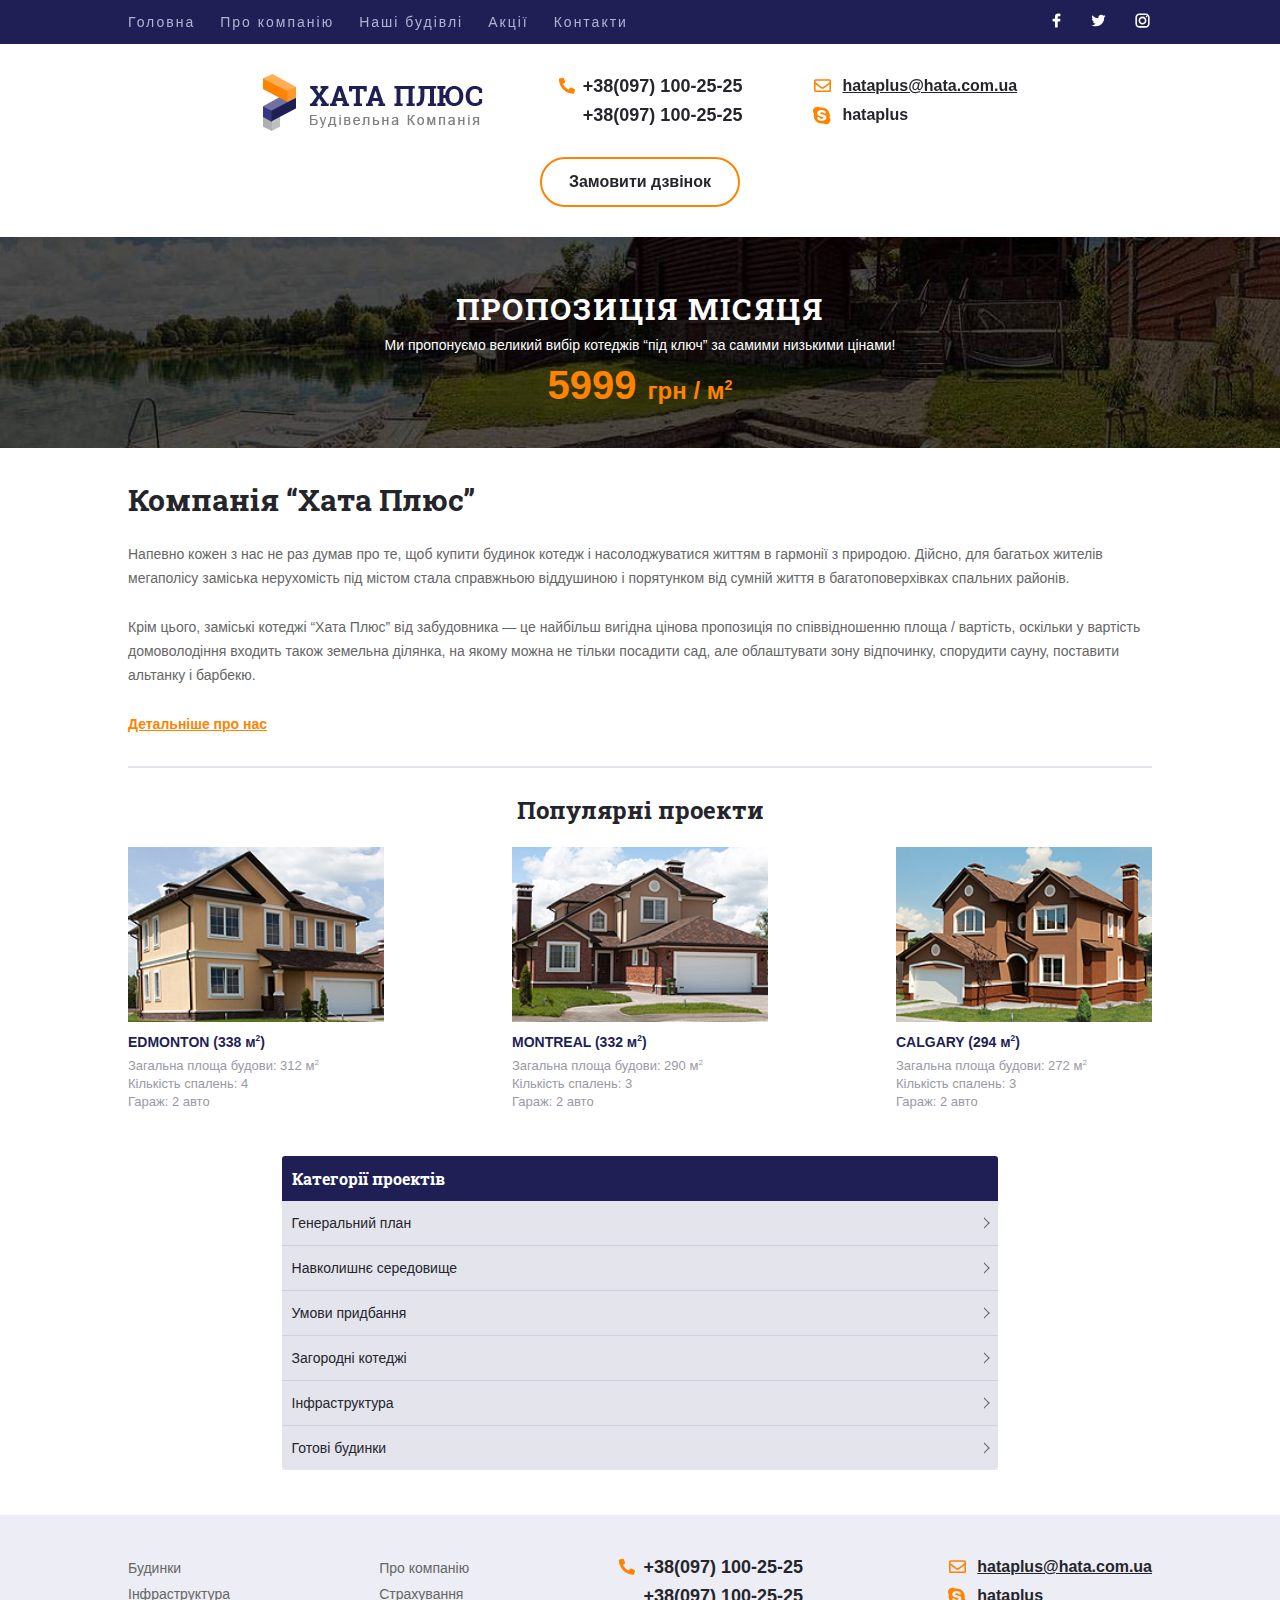
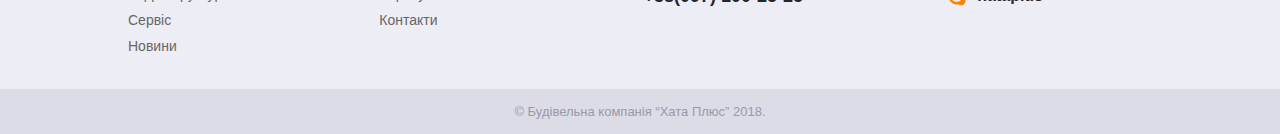
<file: index.html>
<!DOCTYPE html>
<html lang="uk">

<head>
    <meta charset="UTF-8">
    <meta http-equiv="X-UA-Compatible" content="IE=edge">
    <meta name="viewport" content="width=device-width, initial-scale=1.0">
    <title>Хата плюс - Будівельна компанія будинки, котеджі, гаражі</title>
    <link rel="stylesheet" href="css/style.css">
    <link rel="preconnect" href="https://fonts.googleapis.com">
    <link rel="preconnect" href="https://fonts.gstatic.com" crossorigin>
    <link href="https://fonts.googleapis.com/css2?family=Roboto+Slab:wght@100..900&display=swap" rel="stylesheet">
</head>

<body>
    <header>
        <nav class="header-line">
            <div class="wrapper flex">
                <div class="burger">
                    <input type="checkbox" id="burger">
                    <ul class="burger-menu">
                        <li><a href="index.html">Головна</a></li>
                        <li><a href="#">Про компанію</a></li>
                        <li><a href="building.html">Наші будівлі</a></li>
                        <li><a href="#">Акції</a></li>
                        <li><a href="contacts.html">Контакти</a></li>
                    </ul>
                </div>
                <ul class="social">
                    <li>
                        <a class="fb" href="#">
                            <svg xmlns="http://www.w3.org/2000/svg"  viewBox="0 0 50 50" width="15px" height="15px">
                                <path d="M32,11h5c0.552,0,1-0.448,1-1V3.263c0-0.524-0.403-0.96-0.925-0.997C35.484,2.153,32.376,2,30.141,2C24,2,20,5.68,20,12.368 V19h-7c-0.552,0-1,0.448-1,1v7c0,0.552,0.448,1,1,1h7v19c0,0.552,0.448,1,1,1h7c0.552,0,1-0.448,1-1V28h7.222 c0.51,0,0.938-0.383,0.994-0.89l0.778-7C38.06,19.518,37.596,19,37,19h-8v-5C29,12.343,30.343,11,32,11z"/>
                            </svg>
                        </a>
                    </li>
                    <li>
                        <a class="tw" href="#">
                            <svg xmlns="http://www.w3.org/2000/svg"  viewBox="0 0 32 32" width="19px" height="19px">
                                <path d="M 28 8.558594 C 27.117188 8.949219 26.167969 9.214844 25.171875 9.332031 C 26.1875 8.722656 26.96875 7.757813 27.335938 6.609375 C 26.386719 7.171875 25.332031 7.582031 24.210938 7.804688 C 23.3125 6.847656 22.03125 6.246094 20.617188 6.246094 C 17.898438 6.246094 15.691406 8.453125 15.691406 11.171875 C 15.691406 11.558594 15.734375 11.933594 15.820313 12.292969 C 11.726563 12.089844 8.097656 10.128906 5.671875 7.148438 C 5.246094 7.875 5.003906 8.722656 5.003906 9.625 C 5.003906 11.332031 5.871094 12.839844 7.195313 13.722656 C 6.386719 13.695313 5.628906 13.476563 4.964844 13.105469 C 4.964844 13.128906 4.964844 13.148438 4.964844 13.167969 C 4.964844 15.554688 6.660156 17.546875 8.914063 17.996094 C 8.5 18.109375 8.066406 18.171875 7.617188 18.171875 C 7.300781 18.171875 6.988281 18.140625 6.691406 18.082031 C 7.316406 20.039063 9.136719 21.460938 11.289063 21.503906 C 9.605469 22.824219 7.480469 23.609375 5.175781 23.609375 C 4.777344 23.609375 4.386719 23.585938 4 23.539063 C 6.179688 24.9375 8.765625 25.753906 11.546875 25.753906 C 20.605469 25.753906 25.558594 18.25 25.558594 11.742188 C 25.558594 11.53125 25.550781 11.316406 25.542969 11.105469 C 26.503906 10.410156 27.339844 9.542969 28 8.558594 Z"/>
                            </svg>
                        </a>
                    </li>
                    <li>
                        <a class="inst" href="#">
                            <svg xmlns="http://www.w3.org/2000/svg"  viewBox="0 0 24 24" width="19px" height="19px">
                                <path d="M 8 3 C 5.243 3 3 5.243 3 8 L 3 16 C 3 18.757 5.243 21 8 21 L 16 21 C 18.757 21 21 18.757 21 16 L 21 8 C 21 5.243 18.757 3 16 3 L 8 3 z M 8 5 L 16 5 C 17.654 5 19 6.346 19 8 L 19 16 C 19 17.654 17.654 19 16 19 L 8 19 C 6.346 19 5 17.654 5 16 L 5 8 C 5 6.346 6.346 5 8 5 z M 17 6 A 1 1 0 0 0 16 7 A 1 1 0 0 0 17 8 A 1 1 0 0 0 18 7 A 1 1 0 0 0 17 6 z M 12 7 C 9.243 7 7 9.243 7 12 C 7 14.757 9.243 17 12 17 C 14.757 17 17 14.757 17 12 C 17 9.243 14.757 7 12 7 z M 12 9 C 13.654 9 15 10.346 15 12 C 15 13.654 13.654 15 12 15 C 10.346 15 9 13.654 9 12 C 9 10.346 10.346 9 12 9 z"/>
                            </svg>
                        </a>
                    </li>
                </ul>
            </div>
        </nav>
        <div class="header-info flex">
            <div class="wrapper">
                <div class="logo">
                    <a href="index.html"><img src="img/logo.png" alt="логотип компанії hata plus"></a>
                </div>
                <div class="phone">
                    <a class="phone-before" href="tel:+380971002525">+38(097) 100-25-25</a>
                    <a href="tel:+380971002525">+38(097) 100-25-25</a>
                </div>
                <div class="post">
                    <a class="mail" href="mailto:hataplus@hata.com.ua">hataplus@hata.com.ua</a>
                    <a class="skype" href="skype:hataplus">hataplus</a>
                </div>
                <div class="header-button">
                    <a href="#" class="button">Замовити дзвінок</a>
                </div>
            </div>
        </div>
    </header>
    <main>
        <div class="main-picture">
            <div class="wrapper">
                <h2>Пропозиція місяця</h2>
                <p>
                    Ми пропонуємо великий вибір котеджів “під ключ” за самими низькими цінами!
                    <b>5999 <span>грн / м<sup>2</sup></span></b>
                </p>
            </div>
        </div>
        <div class="wrapper main-flex">
            <div class="broshure">
                <article class="article">
                    <h2>Компанія “Хата Плюс”</h2>
                    <p>
                        Напевно кожен з нас не раз думав про те, щоб купити будинок котедж і насолоджуватися життям в
                        гармонії з природою. Дійсно, для багатьох жителів мегаполісу заміська нерухомість під містом
                        стала справжньою віддушиною і порятунком від сумній життя в багатоповерхівках спальних районів.
                    </p>
                    <p>
                        Крім цього, заміські котеджі “Хата Плюс” від забудовника — це найбільш вигідна цінова
                        пропозиція по співвідношенню площа / вартість, оскільки у вартість домоволодіння входить
                        також земельна ділянка, на якому можна не тільки посадити сад, але облаштувати зону
                        відпочинку, спорудити сауну, поставити альтанку і барбекю.
                    </p>
                    <a href="#">Детальніше про нас</a>
                </article>
                <hr>
                <div class="houses">
                    <h2>Популярні проекти</h2>
                    <div class="house-flex">
                        <a class="card" href="#">
                            <figure>
                                <figcaption>
                                    <img src="img/house-one.png" alt="будинок №1">
                                    <h3>EDMONTON (338 м<sup>2</sup>)</h3>
                                    <p>Загальна площа будови: 312 м<sup>2</sup></p>
                                    <p>Кількість спалень: 4</p>
                                    <p>Гараж: 2 авто</p>
                                </figcaption>
                            </figure>
                        </a>
                        <a class="card" href="#">
                            <figure>
                                <figcaption>
                                    <img src="img/house-two.png" alt="будинок №2">
                                    <h3>MONTREAL (332 м<sup>2</sup>)</h3>
                                    <p>Загальна площа будови: 290 м<sup>2</sup></p>
                                    <p>Кількість спалень: 3</p>
                                    <p>Гараж: 2 авто</p>
                                </figcaption>
                            </figure>
                        </a>
                        <a class="card" href="#">
                            <figure>
                                <figcaption>
                                    <img src="img/house-three.png" alt="будинок №3">
                                    <h3>CALGARY (294 м<sup>2</sup>)</h3>
                                    <p>Загальна площа будови: 272 м<sup>2</sup></p>
                                    <p>Кількість спалень: 3</p>
                                    <p>Гараж: 2 авто</p>
                                </figcaption>
                            </figure>
                        </a>
                    </div>
                </div>
            </div>
            <aside class="aside">
                <ul>
                    <li>
                        <h3>Категорії проектів</h3>
                    </li>
                    <li>
                        <a class="item" href="#">Генеральний план<span></span></a>
                        <ul>
                            <li><a href="#">#####</a></li>
                            <li><a href="#">#####</a></li>
                            <li><a href="#">#####</a></li>
                        </ul>
                    </li>
                    <li>
                        <a class="item" href="#">Навколишнє середовище<span></span></a>
                        <ul>
                            <li><a href="#">Продані</a></li>
                            <li><a href="#">Заброньованні</a></li>
                            <li><a href="#">В процесі будівництва</a></li>
                        </ul>
                    </li>
                    <li>
                        <a class="item" href="#">Умови придбання<span></span></a>
                        <ul>
                            <li><a href="#">#####</a></li>
                            <li><a href="#">#####</a></li>
                            <li><a href="#">#####</a></li>
                        </ul>
                    </li>
                    <li>
                        <a class="item" href="#">Загородні котеджі<span></span></a>
                        <ul>
                            <li><a href="#">#####</a></li>
                            <li><a href="#">#####</a></li>
                            <li><a href="#">#####</a></li>
                        </ul>
                    </li>
                    <li>
                        <a class="item" href="#">Інфраструктура<span></span></a>
                        <ul>
                            <li><a href="#">#####</a></li>
                            <li><a href="#">#####</a></li>
                            <li><a href="#">#####</a></li>
                        </ul>
                    </li>
                    <li>
                        <a class="item item-last" href="#">Готові будинки<span></span></a>
                        <ul>
                            <li><a href="#">#####</a></li>
                            <li><a href="#">#####</a></li>
                            <li><a href="#">#####</a></li>
                        </ul>
                    </li>
                </ul>
            </aside>
        </div>
    </main>
    <footer>
        <div class="wrapper footer-flex">
            <ul>
                <li><a href="#">Будинки</a></li>
                <li><a href="#">Інфраструктура</a></li>
                <li><a href="#">Сервіс</a></li>
                <li><a href="#">Новини</a></li>
            </ul>
            <ul>
                <li><a href="#">Про компанію</a></li>
                <li><a href="#">Страхування</a></li>
                <li><a href="#">Контакти</a></li>
            </ul>
            <div class="phone">
                <a class="phone-before phone-before-bottom" href="tel:+380971002525">+38(097) 100-25-25</a>
                <a href="tel:+380971002525">+38(097) 100-25-25</a>
            </div>
            <div class="post">
                <a class="mail" href="mailto:hataplus@hata.com.ua">hataplus@hata.com.ua</a>
                <a class="skype" href="skype:hataplus">hataplus</a>
            </div>
        </div>
        <p class="copy">&copy; Будівельна компанія “Хата Плюс” 2018.</p>
    </footer>
</body>

</html>
</file>
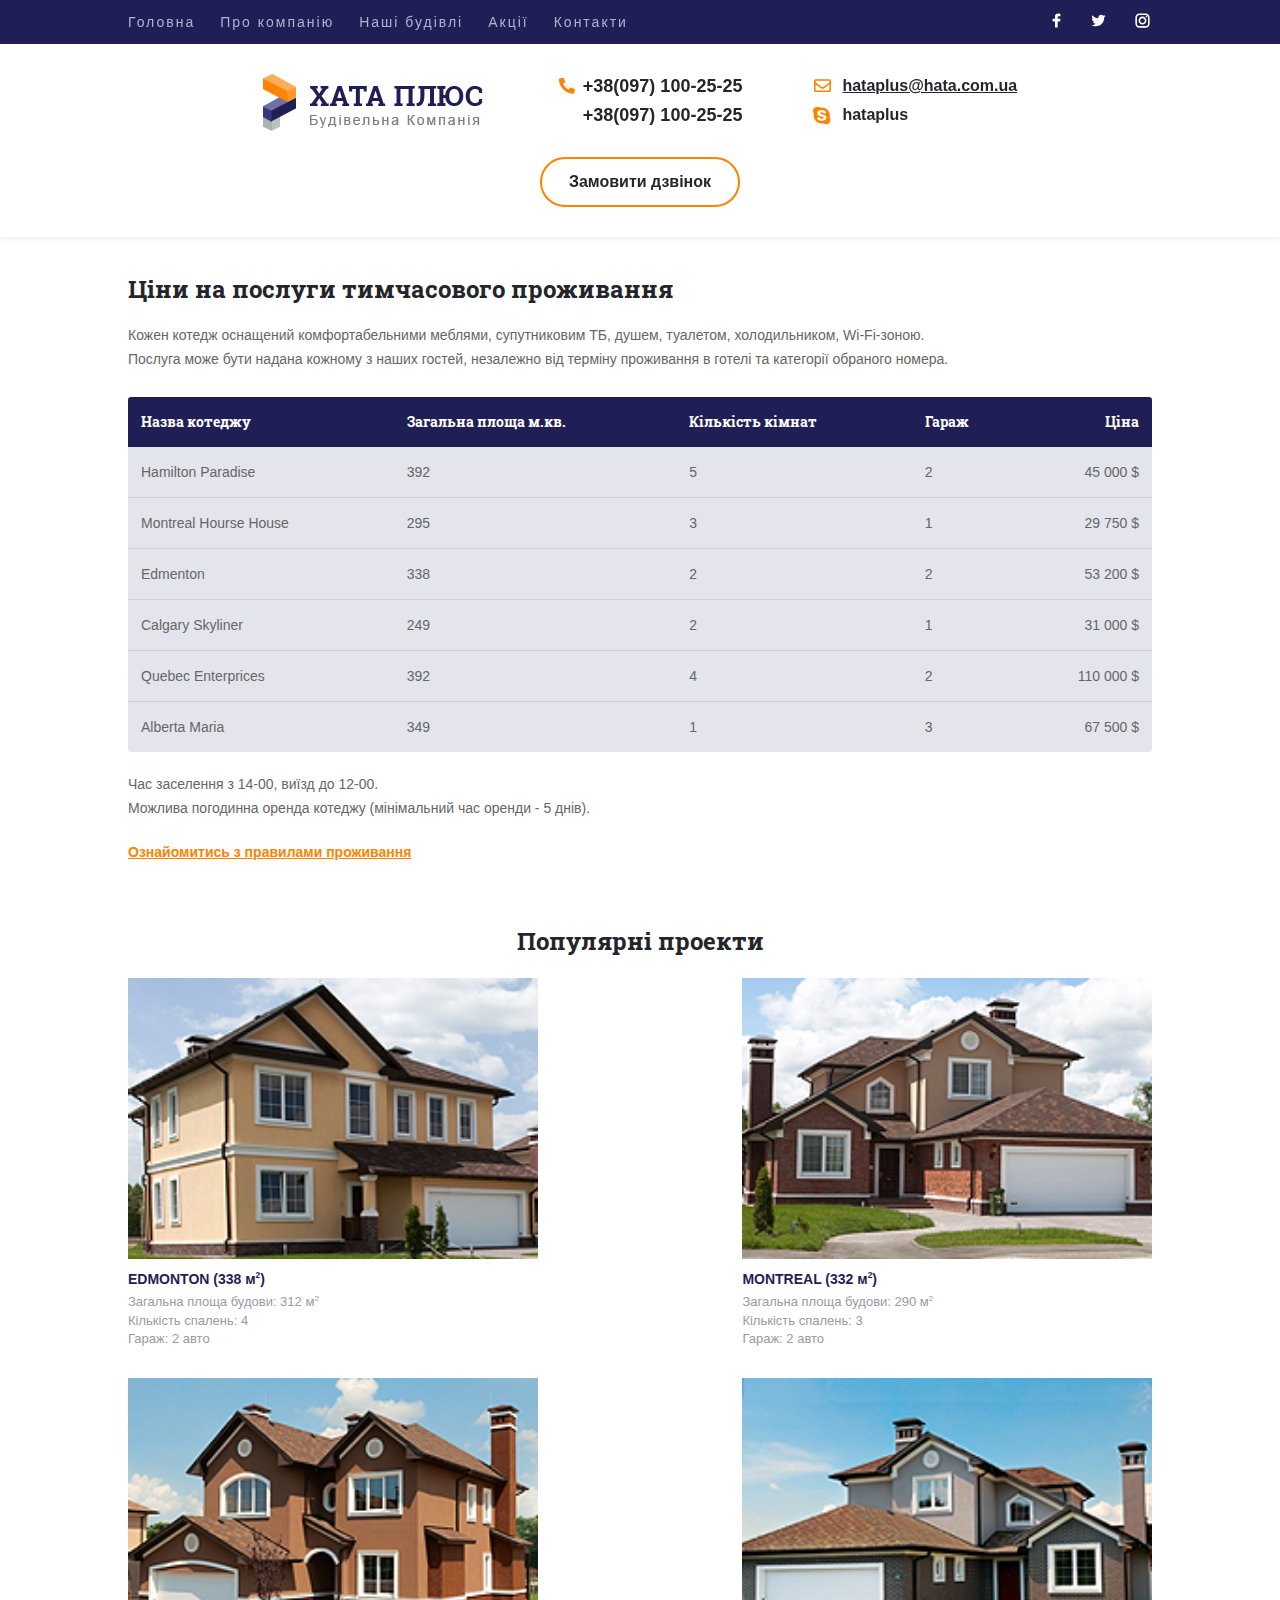
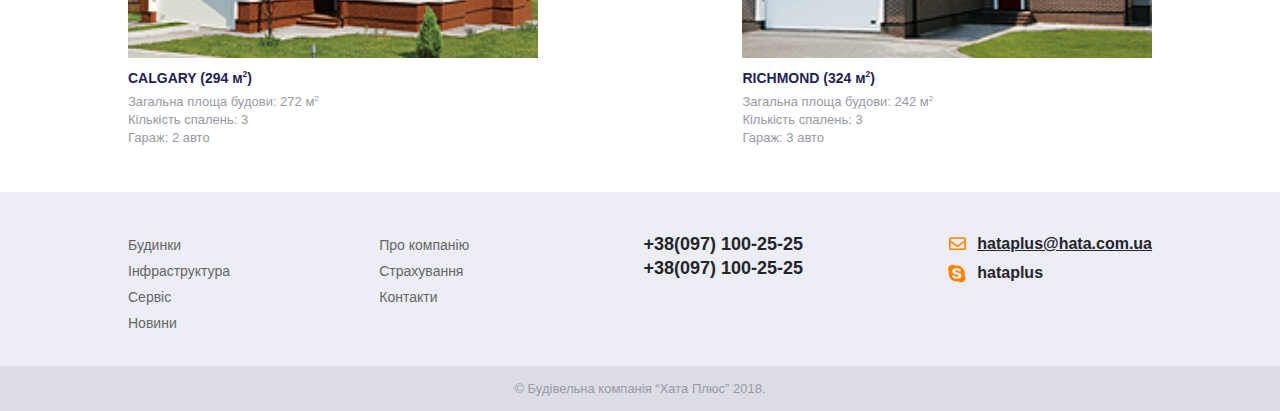
<file: building.html>
<!DOCTYPE html>
<html lang="uk">

<head>
    <meta charset="UTF-8">
    <meta http-equiv="X-UA-Compatible" content="IE=edge">
    <meta name="viewport" content="width=device-width, initial-scale=1.0">
    <title>Хата плюс - Таблиця - Інформація</title>
    <link rel="stylesheet" href="css/style.css">
    <link rel="stylesheet" href="css/building.css">
    <link rel="preconnect" href="https://fonts.googleapis.com">
    <link rel="preconnect" href="https://fonts.gstatic.com" crossorigin>
    <link href="https://fonts.googleapis.com/css2?family=Roboto+Slab:wght@100..900&display=swap" rel="stylesheet">
</head>

<body>
    <header>
        <nav class="header-line">
            <div class="wrapper flex">
                <div class="burger">
                    <input type="checkbox" id="burger">
                    <ul class="burger-menu">
                        <li><a href="index.html">Головна</a></li>
                        <li><a href="#">Про компанію</a></li>
                        <li><a href="building.html">Наші будівлі</a></li>
                        <li><a href="#">Акції</a></li>
                        <li><a href="contacts.html">Контакти</a></li>
                    </ul>
                </div>
                <ul class="social">
                    <li>
                        <a class="fb" href="#">
                            <svg xmlns="http://www.w3.org/2000/svg"  viewBox="0 0 50 50" width="15px" height="15px">
                                <path d="M32,11h5c0.552,0,1-0.448,1-1V3.263c0-0.524-0.403-0.96-0.925-0.997C35.484,2.153,32.376,2,30.141,2C24,2,20,5.68,20,12.368 V19h-7c-0.552,0-1,0.448-1,1v7c0,0.552,0.448,1,1,1h7v19c0,0.552,0.448,1,1,1h7c0.552,0,1-0.448,1-1V28h7.222 c0.51,0,0.938-0.383,0.994-0.89l0.778-7C38.06,19.518,37.596,19,37,19h-8v-5C29,12.343,30.343,11,32,11z"/>
                            </svg>
                        </a>
                    </li>
                    <li>
                        <a class="tw" href="#">
                            <svg xmlns="http://www.w3.org/2000/svg"  viewBox="0 0 32 32" width="19px" height="19px">
                                <path d="M 28 8.558594 C 27.117188 8.949219 26.167969 9.214844 25.171875 9.332031 C 26.1875 8.722656 26.96875 7.757813 27.335938 6.609375 C 26.386719 7.171875 25.332031 7.582031 24.210938 7.804688 C 23.3125 6.847656 22.03125 6.246094 20.617188 6.246094 C 17.898438 6.246094 15.691406 8.453125 15.691406 11.171875 C 15.691406 11.558594 15.734375 11.933594 15.820313 12.292969 C 11.726563 12.089844 8.097656 10.128906 5.671875 7.148438 C 5.246094 7.875 5.003906 8.722656 5.003906 9.625 C 5.003906 11.332031 5.871094 12.839844 7.195313 13.722656 C 6.386719 13.695313 5.628906 13.476563 4.964844 13.105469 C 4.964844 13.128906 4.964844 13.148438 4.964844 13.167969 C 4.964844 15.554688 6.660156 17.546875 8.914063 17.996094 C 8.5 18.109375 8.066406 18.171875 7.617188 18.171875 C 7.300781 18.171875 6.988281 18.140625 6.691406 18.082031 C 7.316406 20.039063 9.136719 21.460938 11.289063 21.503906 C 9.605469 22.824219 7.480469 23.609375 5.175781 23.609375 C 4.777344 23.609375 4.386719 23.585938 4 23.539063 C 6.179688 24.9375 8.765625 25.753906 11.546875 25.753906 C 20.605469 25.753906 25.558594 18.25 25.558594 11.742188 C 25.558594 11.53125 25.550781 11.316406 25.542969 11.105469 C 26.503906 10.410156 27.339844 9.542969 28 8.558594 Z"/>
                            </svg>
                        </a>
                    </li>
                    <li>
                        <a class="inst" href="#">
                            <svg xmlns="http://www.w3.org/2000/svg"  viewBox="0 0 24 24" width="19px" height="19px">
                                <path d="M 8 3 C 5.243 3 3 5.243 3 8 L 3 16 C 3 18.757 5.243 21 8 21 L 16 21 C 18.757 21 21 18.757 21 16 L 21 8 C 21 5.243 18.757 3 16 3 L 8 3 z M 8 5 L 16 5 C 17.654 5 19 6.346 19 8 L 19 16 C 19 17.654 17.654 19 16 19 L 8 19 C 6.346 19 5 17.654 5 16 L 5 8 C 5 6.346 6.346 5 8 5 z M 17 6 A 1 1 0 0 0 16 7 A 1 1 0 0 0 17 8 A 1 1 0 0 0 18 7 A 1 1 0 0 0 17 6 z M 12 7 C 9.243 7 7 9.243 7 12 C 7 14.757 9.243 17 12 17 C 14.757 17 17 14.757 17 12 C 17 9.243 14.757 7 12 7 z M 12 9 C 13.654 9 15 10.346 15 12 C 15 13.654 13.654 15 12 15 C 10.346 15 9 13.654 9 12 C 9 10.346 10.346 9 12 9 z"/>
                            </svg>
                        </a>
                    </li>
                </ul>
            </div>
        </nav>
        <div class="header-info flex">
            <div class="wrapper">
                <div class="logo">
                    <a href="index.html"><img src="img/logo.png" alt="логотип компанії hata plus"></a>
                </div>
                <div class="phone">
                    <a class="phone-before" href="tel:+380971002525">+38(097) 100-25-25</a>
                    <a href="tel:+380971002525">+38(097) 100-25-25</a>
                </div>
                <div class="post">
                    <a class="mail" href="mailto:hataplus@hata.com.ua">hataplus@hata.com.ua</a>
                    <a class="skype" href="skype:hataplus">hataplus</a>
                </div>
                <div class="header-button">
                    <a href="#" class="button">Замовити дзвінок</a>
                </div>
            </div>
        </div>
    </header>
    <main>
        <div class="wrapper main-wrapper">
            <div class="broshure">
                <div class="table-text">
                    <h2>Ціни на послуги тимчасового проживання</h2>
                    <p class="top-p">
                        Кожен котедж оснащений комфортабельними меблями, супутниковим ТБ, душем, туалетом,
                        холодильником,
                        Wi-Fi-зоною.
                        Послуга може бути надана кожному з наших гостей, незалежно від терміну проживання в готелі та
                        категорії обраного номера.
                    </p>
                    <div class="table-adaptive">
                        <table>
                            <thead>
                                <tr>
                                    <td>Назва котеджу</td>
                                    <td>Загальна площа м.кв.</td>
                                    <td>Кількість кімнат</td>
                                    <td>Гараж</td>
                                    <td>Ціна</td>
                                </tr>
                            </thead>
                            <tbody>
                                <tr>
                                    <td>Hamilton Paradise</td>
                                    <td>392</td>
                                    <td>5</td>
                                    <td>2</td>
                                    <td>45 000 $</td>
                                </tr>
                                <tr>
                                    <td>Montreal Hourse House</td>
                                    <td>295</td>
                                    <td>3</td>
                                    <td>1</td>
                                    <td>29 750 $</td>
                                </tr>
                                <tr>
                                    <td>Edmenton</td>
                                    <td>338</td>
                                    <td>2</td>
                                    <td>2</td>
                                    <td>53 200 $</td>
                                </tr>
                                <tr>
                                    <td>Calgary Skyliner</td>
                                    <td>249</td>
                                    <td>2</td>
                                    <td>1</td>
                                    <td>31 000 $</td>
                                </tr>
                                <tr>
                                    <td>Quebec Enterprices</td>
                                    <td>392</td>
                                    <td>4</td>
                                    <td>2</td>
                                    <td>110 000 $</td>
                                </tr>
                                <tr>
                                    <td>Alberta Maria</td>
                                    <td>349</td>
                                    <td>1</td>
                                    <td>3</td>
                                    <td>67 500 $</td>
                                </tr>
                            </tbody>
                        </table>
                    </div>
                    <div class="p-info">
                        <p>Час заселення з 14-00, виїзд до 12-00.</p>
                        <p>Можлива погодинна оренда котеджу (мінімальний час оренди - 5 днів).</p>
                    </div>
                    <a href="#">Ознайомитись з правилами проживання</a>
                </div>
                <div class="houses">
                    <h2>Популярні проекти</h2>
                    <div class="house-flex">
                        <a class="card" href="#">
                            <figure>
                                <figcaption>
                                    <img src="img/house-one.png" alt="#">
                                    <h3>EDMONTON (338 м<sup>2</sup>)</h3>
                                    <p>Загальна площа будови: 312 м<sup>2</sup></p>
                                    <p>Кількість спалень: 4</p>
                                    <p>Гараж: 2 авто</p>
                                </figcaption>
                            </figure>
                        </a>
                        <a class="card" href="#">
                            <figure>
                                <figcaption>
                                    <img src="img/house-two.png" alt="#">
                                    <h3>MONTREAL (332 м<sup>2</sup>)</h3>
                                    <p>Загальна площа будови: 290 м<sup>2</sup></p>
                                    <p>Кількість спалень: 3</p>
                                    <p>Гараж: 2 авто</p>
                                </figcaption>
                            </figure>
                        </a>
                        <a class="card" href="#">
                            <figure>
                                <figcaption>
                                    <img src="img/house-three.png" alt="#">
                                    <h3>CALGARY (294 м<sup>2</sup>)</h3>
                                    <p>Загальна площа будови: 272 м<sup>2</sup></p>
                                    <p>Кількість спалень: 3</p>
                                    <p>Гараж: 2 авто</p>
                                </figcaption>
                            </figure>
                        </a>
                        <a class="card" href="#">
                            <figure>
                                <figcaption>
                                    <img src="img/house-four.png" alt="#">
                                    <h3>RICHMOND (324 м<sup>2</sup>)</h3>
                                    <p>Загальна площа будови: 242 м<sup>2</sup></p>
                                    <p>Кількість спалень: 3</p>
                                    <p>Гараж: 3 авто</p>
                                </figcaption>
                            </figure>
                        </a>
                    </div>
                </div>
            </div>
        </div>
    </main>
    <footer>
        <div class="wrapper footer-flex">
            <ul>
                <li><a href="#">Будинки</a></li>
                <li><a href="#">Інфраструктура</a></li>
                <li><a href="#">Сервіс</a></li>
                <li><a href="#">Новини</a></li>
            </ul>
            <ul>
                <li><a href="#">Про компанію</a></li>
                <li><a href="#">Страхування</a></li>
                <li><a href="#">Контакти</a></li>
            </ul>
            <div class="phone">
                <a href="tel:+380971002525">+38(097) 100-25-25</a>
                <a href="tel:+380971002525">+38(097) 100-25-25</a>
            </div>
            <div class="post">
                <a class="mail" href="mailto:hataplus@hata.com.ua">hataplus@hata.com.ua</a>
                <a class="skype" href="skype:hataplus">hataplus</a>
            </div>
        </div>
        <p class="copy">&copy; Будівельна компанія “Хата Плюс” 2018.</p>
    </footer>
</body>

</html>
</file>
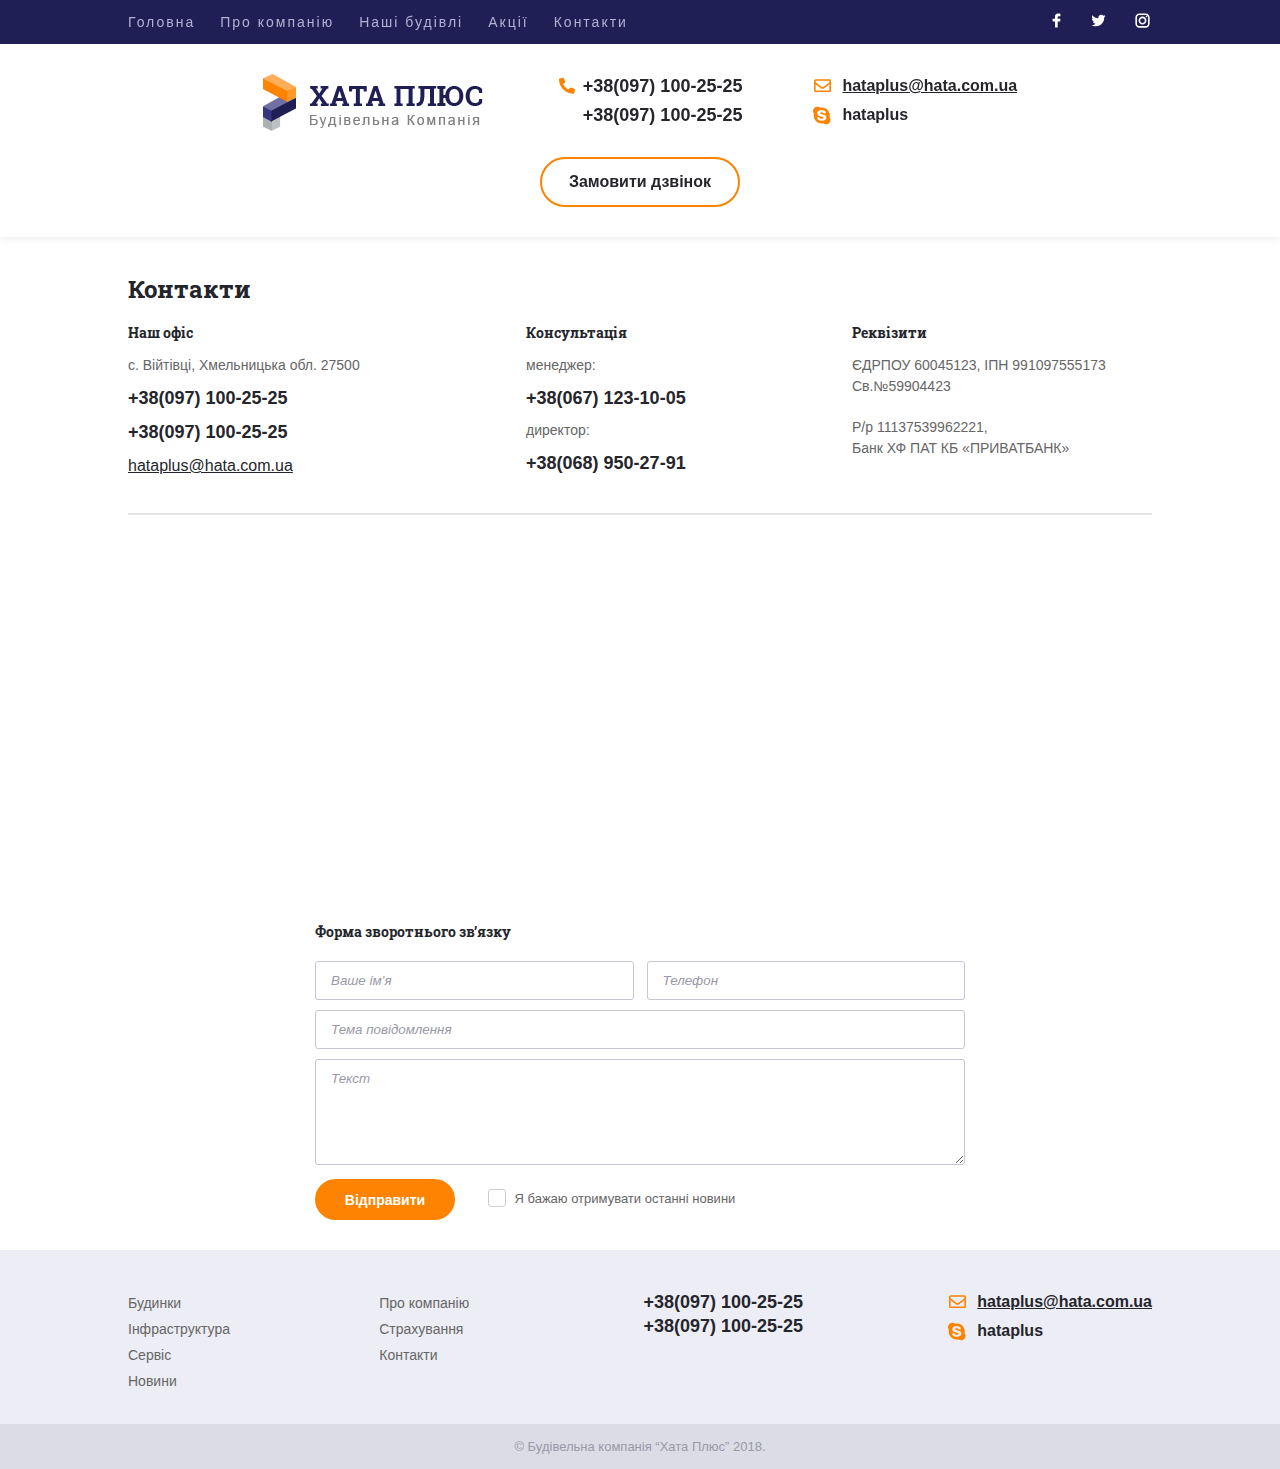
<file: contacts.html>
<!DOCTYPE html>
<html lang="uk">

<head>
    <meta charset="UTF-8">
    <meta http-equiv="X-UA-Compatible" content="IE=edge">
    <meta name="viewport" content="width=device-width, initial-scale=1.0">
    <title>Хата плюс - Таблиця - Інформація</title>
    <link rel="stylesheet" href="css/style.css">
    <link rel="stylesheet" href="css/contacts.css">
    <link rel="preconnect" href="https://fonts.googleapis.com">
    <link rel="preconnect" href="https://fonts.gstatic.com" crossorigin>
    <link href="https://fonts.googleapis.com/css2?family=Roboto+Slab:wght@100..900&display=swap" rel="stylesheet">
</head>

<body>
    <header>
        <nav class="header-line">
            <div class="wrapper flex">
                <div class="burger">
                    <input type="checkbox" id="burger">
                    <ul class="burger-menu">
                        <li><a href="index.html">Головна</a></li>
                        <li><a href="#">Про компанію</a></li>
                        <li><a href="building.html">Наші будівлі</a></li>
                        <li><a href="#">Акції</a></li>
                        <li><a href="contacts.html">Контакти</a></li>
                    </ul>
                </div>
                <ul class="social">
                    <li>
                        <a class="fb" href="#">
                            <svg xmlns="http://www.w3.org/2000/svg"  viewBox="0 0 50 50" width="15px" height="15px">
                                <path d="M32,11h5c0.552,0,1-0.448,1-1V3.263c0-0.524-0.403-0.96-0.925-0.997C35.484,2.153,32.376,2,30.141,2C24,2,20,5.68,20,12.368 V19h-7c-0.552,0-1,0.448-1,1v7c0,0.552,0.448,1,1,1h7v19c0,0.552,0.448,1,1,1h7c0.552,0,1-0.448,1-1V28h7.222 c0.51,0,0.938-0.383,0.994-0.89l0.778-7C38.06,19.518,37.596,19,37,19h-8v-5C29,12.343,30.343,11,32,11z"/>
                            </svg>
                        </a>
                    </li>
                    <li>
                        <a class="tw" href="#">
                            <svg xmlns="http://www.w3.org/2000/svg"  viewBox="0 0 32 32" width="19px" height="19px">
                                <path d="M 28 8.558594 C 27.117188 8.949219 26.167969 9.214844 25.171875 9.332031 C 26.1875 8.722656 26.96875 7.757813 27.335938 6.609375 C 26.386719 7.171875 25.332031 7.582031 24.210938 7.804688 C 23.3125 6.847656 22.03125 6.246094 20.617188 6.246094 C 17.898438 6.246094 15.691406 8.453125 15.691406 11.171875 C 15.691406 11.558594 15.734375 11.933594 15.820313 12.292969 C 11.726563 12.089844 8.097656 10.128906 5.671875 7.148438 C 5.246094 7.875 5.003906 8.722656 5.003906 9.625 C 5.003906 11.332031 5.871094 12.839844 7.195313 13.722656 C 6.386719 13.695313 5.628906 13.476563 4.964844 13.105469 C 4.964844 13.128906 4.964844 13.148438 4.964844 13.167969 C 4.964844 15.554688 6.660156 17.546875 8.914063 17.996094 C 8.5 18.109375 8.066406 18.171875 7.617188 18.171875 C 7.300781 18.171875 6.988281 18.140625 6.691406 18.082031 C 7.316406 20.039063 9.136719 21.460938 11.289063 21.503906 C 9.605469 22.824219 7.480469 23.609375 5.175781 23.609375 C 4.777344 23.609375 4.386719 23.585938 4 23.539063 C 6.179688 24.9375 8.765625 25.753906 11.546875 25.753906 C 20.605469 25.753906 25.558594 18.25 25.558594 11.742188 C 25.558594 11.53125 25.550781 11.316406 25.542969 11.105469 C 26.503906 10.410156 27.339844 9.542969 28 8.558594 Z"/>
                            </svg>
                        </a>
                    </li>
                    <li>
                        <a class="inst" href="#">
                            <svg xmlns="http://www.w3.org/2000/svg"  viewBox="0 0 24 24" width="19px" height="19px">
                                <path d="M 8 3 C 5.243 3 3 5.243 3 8 L 3 16 C 3 18.757 5.243 21 8 21 L 16 21 C 18.757 21 21 18.757 21 16 L 21 8 C 21 5.243 18.757 3 16 3 L 8 3 z M 8 5 L 16 5 C 17.654 5 19 6.346 19 8 L 19 16 C 19 17.654 17.654 19 16 19 L 8 19 C 6.346 19 5 17.654 5 16 L 5 8 C 5 6.346 6.346 5 8 5 z M 17 6 A 1 1 0 0 0 16 7 A 1 1 0 0 0 17 8 A 1 1 0 0 0 18 7 A 1 1 0 0 0 17 6 z M 12 7 C 9.243 7 7 9.243 7 12 C 7 14.757 9.243 17 12 17 C 14.757 17 17 14.757 17 12 C 17 9.243 14.757 7 12 7 z M 12 9 C 13.654 9 15 10.346 15 12 C 15 13.654 13.654 15 12 15 C 10.346 15 9 13.654 9 12 C 9 10.346 10.346 9 12 9 z"/>
                            </svg>
                        </a>
                    </li>
                </ul>
            </div>
        </nav>
        <div class="header-info flex">
            <div class="wrapper">
                <div class="logo">
                    <a href="index.html"><img src="img/logo.png" alt="логотип компанії hata plus"></a>
                </div>
                <div class="phone">
                    <a class="phone-before" href="tel:+380971002525">+38(097) 100-25-25</a>
                    <a href="tel:+380971002525">+38(097) 100-25-25</a>
                </div>
                <div class="post">
                    <a class="mail" href="mailto:hataplus@hata.com.ua">hataplus@hata.com.ua</a>
                    <a class="skype" href="skype:hataplus">hataplus</a>
                </div>
                <div class="header-button">
                    <a href="#" class="button">Замовити дзвінок</a>
                </div>
            </div>
        </div>
    </header>
    <main>
        <div class="wrapper main-wrapper">
            <div class="contact">
                <h2>Контакти</h2>
                <div class="contact-info">
                    <ul>
                        <li>
                            <h3>Наш офіс</h3>
                        </li>
                        <li>
                            <address>с. Війтівці, Хмельницька обл. 27500</address>
                        </li>
                        <li><b><a href="tel:380971002525">+38(097) 100-25-25</a></b></li>
                        <li><b><a href="tel:380971002525">+38(097) 100-25-25</a></b></li>
                        <li><a href="mailto:hataplus@hata.com.ua">hataplus@hata.com.ua</a></li>
                    </ul>
                    <ul>
                        <li>
                            <h3>Консультація</h3>
                        </li>
                        <li>менеджер:</li>
                        <li><b><a href="tel:380671231005">+38(067) 123-10-05</a></b></li>
                        <li>директор:</li>
                        <li><b><a href="tel:380689502791">+38(068) 950-27-91</a></b></li>
                    </ul>
                    <ul>
                        <li>
                            <h3>Реквізити</h3>
                        </li>
                        <li>
                            <p>ЄДРПОУ 60045123, ІПН 991097555173</p>
                            <p>Св.№59904423</p>
                        </li>
                        <li>
                            <p>Р/р 11137539962221,</p>
                            <p>Банк ХФ ПАТ КБ «ПРИВАТБАНК»</p>
                        </li>
                    </ul>
                </div>
                <hr>
            </div>
            <div class="form">
                <div class="map">
                    <iframe src="https://www.google.com/maps/d/embed?mid=1eCeTDteGMbjNcus6o4BTHNiydCG10JU&ehbc=2E312F">
                    </iframe>
                </div>
                <div class="inputs">
                    <h2>Форма зворотнього зв’язку</h2>
                    <div class="top-inputs">
                        <label for="name"><input type="text" placeholder="Ваше ім’я" name="name" maxlength="30"></label>
                        <label for="tel"><input type="tel" placeholder="Телефон" name="tel" maxlength="20"></label>
                    </div>
                    <input class="topic" type="text" placeholder="Тема повідомлення" maxlength="100">
                    <label for="text">
                        <textarea name="text" id="#" cols="130" rows="5" placeholder="Текст" maxlength="500"></textarea>
                    </label>
                    <div class="down-inputs">
                        <input class="button" type="submit" value="Відправити">
                        <div class="news">
                            <input type="checkbox" name="news" id="news">
                            <label for="news">Я бажаю отримувати останні новини</label>
                        </div>
                    </div>
                </div>
            </div>
        </div>
    </main>
    <footer>
        <div class="wrapper footer-flex">
            <ul>
                <li><a href="#">Будинки</a></li>
                <li><a href="#">Інфраструктура</a></li>
                <li><a href="#">Сервіс</a></li>
                <li><a href="#">Новини</a></li>
            </ul>
            <ul>
                <li><a href="#">Про компанію</a></li>
                <li><a href="#">Страхування</a></li>
                <li><a href="#">Контакти</a></li>
            </ul>
            <div class="phone">
                <a href="tel:+380971002525">+38(097) 100-25-25</a>
                <a href="tel:+380971002525">+38(097) 100-25-25</a>
            </div>
            <div class="post">
                <a class="mail" href="mailto:hataplus@hata.com.ua">hataplus@hata.com.ua</a>
                <a class="skype" href="skype:hataplus">hataplus</a>
            </div>
        </div>
        <p class="copy">&copy; Будівельна компанія “Хата Плюс” 2018.</p>
    </footer>
</body>

</html>
</file>
<file: css/style.css>
* {
    margin: 0;
    padding: 0;
    box-sizing: border-box;
}

html {
    font-size: 1px;
}

body {
    font-size: 14px;
}

sup {
    font-size: 0.6em;
}

header {
    background: #fff;
    filter: drop-shadow(0 0 5px rgba(0, 0, 0, 0.1));
}

.wrapper {
    width: 90%;
    margin: auto;
}

.header-line .wrapper {
    padding: 10px 0;
}

.header-line {
    background-color: #1f1f56;
    position: relative;
}

.flex {
    display: flex;
    align-items: center;
    justify-content: space-between;
    list-style: none;
}

.social,
.header-info {
    display: flex;
    align-items: center;
    justify-content: center;
    list-style: none;
    column-gap: 25px;
}

.social a {
    display: block;
    transition: all 0.3s ease;
}

.fb {
    height: 19px;
    fill: #fff;
}

.fb:hover {
    fill: #fd8300;
}

.tw {
    fill: #fff;
}

.tw:hover {
    fill: #fd8300;
}

.inst {
    fill: #fff;
}

.inst:hover {
    fill: #fd8300;
}

.burger-menu {
    display: none;
    padding: 15px 0;
    list-style: none;
    position: absolute;
    background-color: #fff;
    width: 320px;
    height: 300px;
    top: 125%;
    left: -90%;
    border-radius: 0 0 3px 3px;
    border: 1px solid #1f1f56;
    flex-direction: column;
    justify-content: space-between;
    z-index: 2;
}

.burger-menu::before {
    content: '';
    position: absolute;
    background-color: transparent;
    top: -10%;
    left: 0;
    width: 100px;
    height: 50px;
}

.burger {
    position: relative;
    width: 35px;
    height: 35px;
}

.burger input {
    position: absolute;
    top: 0;
    left: 0;
    width: 35px;
    height: 35px;
    opacity: 0;
    z-index: 3;
}

.burger input:checked+.burger-menu {
    display: flex;
}

.burger::before {
    content: '';
    position: absolute;
    top: 0;
    left: 0;
    width: 35px;
    height: 35px;
    background: url(../img/burger.svg) no-repeat;
}

.burger-menu a {
    padding: 15px;
    letter-spacing: 2px;
    line-height: 24px;
    color: #1f1f56;
    font-family: "Arial";
    text-decoration: none;
    transition: all 0.3s ease;
}

.burger-menu a:hover {
    background-color: #fd8300;
}

.header-info .wrapper {
    display: flex;
    flex-wrap: wrap;
    justify-content: center;
    column-gap: 75px;
    row-gap: 20px;
    padding: 30px 0;
    width: 80%;
    margin: auto;
}

.header-button {
    display: flex;
    justify-content: center;
    align-items: center;
}

.button {
    display: block;
    text-align: center;
    font-size: 16px;
    line-height: 24px;
    color: #25252c;
    font-weight: bold;
    font-family: "Arial";
    text-decoration: none;
    min-width: 200px;
    border-radius: 25px;
    padding: 11px;
    background-color: #ffffff;
    border: 2px solid #fd8300;
    transition: all 0.3s ease;
}

.button:hover {
    background-color: #fd8300;
    color: #fff;
}

.post,
.phone {
    padding-left: 25px;
}

.phone a,
.post a {
    display: block;
    font-size: 18px;
    line-height: 24px;
    color: #25252c;
    font-weight: bold;
    font-family: "Arial";
    text-decoration: none;
    transition: all 0.3s ease;
}

.post a {
    font-size: 16px;
}

.post .mail {
    margin-bottom: 5px;
    text-decoration: underline;
    position: relative;
}

.mail:hover {
    color: #fd8300;
}

.mail::before {
    content: '';
    position: absolute;
    width: 18px;
    height: 13px;
    top: 20%;
    left: calc(-10% + -12px);
    background: url(../img/email.svg);
}

.skype {
    position: relative;
}

.skype:hover {
    color: #fd8300;
}

.skype::before {
    content: '';
    position: absolute;
    width: 18px;
    height: 19px;
    top: 13%;
    left: calc(-10% + -12px);
    background: url(../img/skype.svg);
}

.phone {
    position: relative;
    margin-bottom: 10px;
}

.phone a:hover {
    color: #fd8300;
}

.phone-before {
    position: relative;
}

.phone-before {
    margin-bottom: 5px;
}

.phone-before::before {
    content: '';
    position: absolute;
    width: 17px;
    height: 17px;
    top: 3px;
    left: -25px;
    background: url(../img/phone.svg);
}

.main-picture {
    background: -400px 0 url(../img/background.jpg);
    background-size: cover;
}

.main-picture .wrapper {
    padding: 60px 0 45px 0;
}

.main-picture h2 {
    font: 700 25px/24px "Roboto Slab";
    letter-spacing: 2px;
    text-transform: uppercase;
    color: #ffffff;
    text-align: center;
    margin-bottom: 12px;
}

.main-picture p {
    display: flex;
    flex-direction: column;
    align-items: center;
    row-gap: 16px;
    font: 14px/24px "Arial";
    color: #ffffff;
    text-align: center;
}

.main-picture b {
    display: block;
    font: bold 40px/24px "Arial";
    color: #fd8300;
}

.main-picture span {
    font: bold 24px/24px "Arial";
    color: #fd8300;
}

.main-flex {
    display: flex;
    justify-content: center;
    flex-wrap: wrap;
    padding: 40px 0 0 0;
}

.aside {
    width: 100%;
    min-width: 220px;
    margin-bottom: 45px;
}

.aside ul {
    list-style: none;
}

.aside h3 {
    margin: 0;
    min-width: 220px;
    padding: 10.5px;
    border-radius: 3px 3px 0 0;
    background-color: #1f1f56;
    font: 700 16px/24px "Roboto Slab";
    color: #ffffff;
}

.aside a {
    display: block;
    border-bottom: 1px solid #cecedd;
    text-decoration: none;
    margin: 0;
    min-width: 219px;
    padding: 10px;
    background-color: #e4e4ec;
    font: 14px/24px Arial;
    color: #25252c;
    position: relative;
}

.aside li ul a {
    display: none;
    border-bottom: unset;
    margin: 0;
    min-width: 219px;
    padding: 10px 25px;
    background-color: #e4e4ec;
    font: 14px/24px Arial;
    color: #666;
    position: relative;
    transition: all 0.3s ease;
}

.aside .item-last {
    border-bottom: unset;
}

.aside li:hover ul a {
    display: block;
}

.aside li:hover>.item {
    background-color: #fd8300;
    color: #fff;
    border-radius: 0;
}

.aside li:hover span {
    border-right-color: #fff;
    border-bottom-color: #fff;
    transform: rotate(45deg);
}

.aside li ul a:hover {
    background-color: #cecedd;
}

.aside li {
    transition: all 0.3s ease;
}

.aside ul {
    padding: 0;
}

.aside li span {
    display: inline-block;
    width: 8px;
    height: 8px;
    border: 1px solid #666;
    border-left-color: transparent;
    border-top-color: transparent;
    transform: rotate(-45deg);
}

.aside li a {
    display: flex;
    justify-content: space-between;
    align-items: center;
}

.aside li:last-child .item {
    border-radius: 0 0 3px 3px;
}

.article h2 {
    font: 700 22px/24px "Roboto Slab";
    color: #24242b;
    margin-bottom: 30px;
}

.article p {
    font: 14px/24px "Arial";
    color: #666666;
    margin-bottom: 25px;
}

.article a {
    display: inline-block;
    font: bold 14px/24px "Arial";
    color: #fd8300;
    margin-bottom: 30px;
    transition: all 0.3s ease;
}

.article a:hover {
    color: #666;
}

.broshure {
    width: 100%;
}

.broshure hr {
    border: 1px solid #e4e4ec;
    margin-bottom: 30px;
}

.card {
    text-decoration: none;
    display: inline-block;
    width: 100%;
}

.card img {
    width: 100%; 
}

.houses h3 {
    display: block;
    font: bold 14px/24px "Arial";
    color: #1f1f56;
    text-decoration: none;
}

.houses .card:hover h3 {
    text-decoration: underline;
}

.houses p {
    font: 13px/18px "Arial";
    color: #9999a6;
}

.houses h2 {
    text-align: center;
    font: 700 24px/24px "Roboto Slab";
    color: #24242b;
    margin-bottom: 25px;
}

.house-flex {
    display: flex;
    flex-wrap: wrap;
    justify-content: center;
    column-gap: 30px;
    row-gap: 30px;
    margin-bottom: 45px;
}

footer {
    background: #ededf5;
}

.footer-flex {
    display: flex;
    flex-wrap: wrap;
    column-gap: 30px;
    row-gap: 10px;
    justify-content: center;
    padding: 40px 0 30px 0;
}

footer ul {
    list-style: none;
}

footer ul a {
    font: 14px/26px "Arial";
    color: #666666;
    text-decoration: none;
    transition: all 0.3s ease;
}

footer ul a:hover {
    color: #fd8300;
}

footer .phone::after {
    content: none;
}

footer .phone::before {
    left: 9%;
}

.copy {
    font-size: 13px;
    line-height: 18px;
    color: #9999a6;
    font-family: "Arial";
    text-align: center;
    background-color: #dcdce6;
    padding: 13.5px 0;
}

@media screen and (min-width: 425px) {
    .wrapper {
        width: 80%; 
    }
    .main-picture h2 {
        font-size: 30px;
    }

    .article h2 {
        font-size: 30px;
    }

    footer .phone::before {
        left: 9%;
    }
}

@media screen and (min-width: 600px) {
    .footer-flex {
        justify-content: space-between;
        column-gap: unset;
    }
    .card {
        width: 45%;
    }
    .house-flex {
        justify-content: space-between;
    }
}

@media screen and (min-width: 768px) { 
    footer .phone::before {
        left: -3%;
    }

    .main-picture {
        background: 0 0 url(../img/background.jpg);
        background-size: cover;
    }

    .header-info .wrapper {
        position: relative;
    }

    .burger-menu {
        padding: 0;
        display: flex;
        position: unset;
        background-color: transparent;
        width: unset;
        height: unset;
        border-radius: unset;
        border: unset;
        flex-direction: row;
        justify-content: space-between;
        column-gap: 25px;
    }

    .burger-menu a {
        padding: unset;
        color: #b1b1d2;
    }

    .burger-menu a:hover {
        background-color: unset;
        color: #fd8300;
    }

    .burger::before {
        content: none;
    }

    .burger {
        width: unset;
        height: unset;
    }

    .burger-menu::before {
        content: none;
    }
    .aside {
        width: 70%;
    }
}

@media screen and (min-width: 1024px) {
    .houses figure p,
    .houses figure a {
        text-align: left;
    }
    .card {
        width: 25%;
    }
}

@media screen and (min-width: 1440px) {
    .main-flex {
        justify-content: space-between;
    }
    .header-info .wrapper {
        justify-content: space-between;
    }
    .header-info .wrapper::before {
        content: '';
        position: absolute;
        width: 1px;
        height: 51px;
        background: #e4e4ec;
        top: 25%;
        right: 50%;
        z-index: -1;
    }

    .houses h2 {
        text-align: left;
    }

    .house-flex {
        justify-content: space-between;
    }

    main {
        padding-top: 165px;
    }

    header {
        position: fixed;
        width: 100%;
        z-index: 2;
        top: 0;
        left: 0;
    }
    .aside {
        width: 20%;
    }
    .broshure {
        width: 70%;
    }
}
</file>
<file: css/building.css>
header {
    background: #fff;
    filter: drop-shadow(0 0 5px rgba(0, 0, 0, 0.1));
}

.main-wrapper {
    display: block;
}

main {
    padding-top: 40px;
}

.broshure {
    max-width: unset;
    width: 100%;
}

.table-adaptive {
    overflow-x: scroll;
}

.table-text h2 {
    font: 700 24px/24px "Roboto Slab";
    color: #24242b;
    margin-bottom: 22px;
}

.table-text p {
    font: 14px/24px "Arial";
    color: #666;
    max-width: 850px;
}

.top-p {
    margin-bottom: 26px;
}

.table-text a {
    display: block;
    font: bold 14px/24px "Arial";
    text-decoration: underline;
    color: #fd8300;
    transition: all 0.3s ease;
    position: relative;
    margin-bottom: 65px;
}

.table-text a::before {
    content: '';
    position: absolute;
    max-width: 960px;
    height: 1px;
    background-color: #e4e4ec;
    top: 240%;
}

.table-text a:hover {
    color: #666;
}

.p-info {
    margin: 20px 0;
}

table td {
    border-bottom: 1px solid #cecedd;
    background-color: #e4e4ec;
    padding: 13px;
    transition: all 0.3s ease;
}

table thead td {
    border-bottom: unset;
}

table tr:last-child td {
    border-bottom: unset;
}

table td:last-child {
    text-align: right;
}

thead td {
    font: 700 14px/24px "Roboto Slab";
    color: #ffffff;
}

table thead td {
    background-color: #1f1f56;
}

table thead td:first-child {
    border-radius: 3px 0 0 0;
}

table thead td:last-child {
    border-radius: 0 3px 0 0;
}

table tbody tr:last-child td:first-child {
    border-radius: 0 0 0 3px;
}

table tbody tr:last-child td:last-child {
    border-radius: 0 0 3px 0;
}

tbody tr:hover td {
    border-bottom: unset;
    background-color: #fd8300;
    color: #fff;
}

tbody td {
    font: 14px/24px "Arial";
    color: #666666;
}

table {
    border-collapse: collapse;
    width: 100%;
    min-width: 700px;
}

.houses-for-sale {
    width: 960px;
}

@media screen and (min-width: 1024px) {
    .table-adaptive {
        overflow-x: unset;
    }
    .card {
        width: 40%;
    }
}

@media screen and (min-width: 1440px) {
    main {
        padding-top: 205px;
    }

    .card {
        width: 20%;
    }

    header {
        position: fixed;
        width: 100%;
        z-index: 2;
        background: #fff;
        filter: drop-shadow(0 0 5px rgba(0, 0, 0, 0.1));
        top: 0;
        left: 0;
    }
}
</file>
<file: css/contacts.css>
.main-wrapper {
    display: block;
}

.contact {
    margin-bottom: 35px;
}

main {
    padding-top: 40px;
}

.wrapper label {
    position: relative;
}

.wrapper input[type=checkbox] {
    width: 16px;
    height: 16px;
    opacity: 0;
}

.wrapper input[type=checkbox]+label::before {
    content: "";
    position: absolute;
    width: 16px;
    height: 16px;
    border: 1px solid #ccc;
    border-radius: 3px;
    background: #fff;
    top: -3px;
    left: -12%;
    transform: translateY(5%);
}

.wrapper input[type=checkbox]:checked+label::after {
    content: '';
    position: absolute;
    width: 7px;
    height: 4px;
    top: 3px;
    left: -22px;
    border: 2px solid #1f1f56;
    border-top: transparent;
    border-right: transparent;
    transform: rotate(-45deg);
}

.contact-info {
    display: flex;
    flex-wrap: wrap;
    justify-content: space-between;
    margin-bottom: 25px;
}

.contact-info address {
    font-style: normal;
}

.contact-info ul {
    list-style: none;
    padding: 0;
    margin: 0;
}

.contact-info ul:last-child {
    width: 300px;
}

.contact-info ul p {
    margin: 0;
}

.contact-info ul li {
    font: 14px/21px "Arial";
    color: #666;
    margin-bottom: 10px;
}

.contact-info ul li h3 {
    font: 700 14px/24px "Roboto Slab";
    color: #24242b;
}

.contact-info ul li b a {
    font: bold 18px/24px "Arial";
    color: #25252c;
    text-decoration: none;
}

.contact-info ul li a:hover {
    color: #fd8300;
}

.contact-info ul li a {
    font: 16px/24px "Arial";
    color: #25252c;
    transition: all 0.3s ease;
}

.contact-info ul:last-child li:not(:first-child) {
    margin-bottom: 20px;
}

.contact h2 {
    font: 700 24px/24px "Roboto Slab";
    color: #24242b;
    margin-bottom: 20px;
}

.form {
    display: flex;
    column-gap: 30px;
    flex-wrap: wrap;
    justify-content: center;
}

.map {
    width: 100%;
    height: 370px;
    overflow: hidden;
    margin: 0;
}

.map iframe {
    width: 100%;
    height: 370px;
    margin-top: -70px;
    border: none;
}

.inputs {
    position: relative;
    margin-bottom: 30px;
}

.wrapper .inputs .button {
    margin: 0;
    padding: 6.6px;
    width: unset;
    min-width: 140px;
    border-radius: 21px;
    background-color: #fd8300;
    font: bold 14px/24px "Arial";
    color: #fff;
    margin-right: 30px;
    border: 2px solid #fd8300;
}

.inputs .button:hover {
    background: transparent;
    color: #fd8300;
}

.inputs h2 {
    margin: 0;
    margin-bottom: 17px;
    font: 700 14px/24px "Roboto Slab";
    color: #24242b;
}

.contact hr {
    border: 1px solid #e4e4ec;
    width: 100%;
    height: 1px;
    margin: 0;
}

.inputs input::placeholder,
.inputs textarea::placeholder {
    color: #9999a6;
    font-style: italic;
    font-family: "Arial";
}

.inputs input {
    padding: 11px 15px;
    width: 100%;
    margin-bottom: 10px;
    border-radius: 3px;
    border: 1px solid #c5c5d4;
    outline: none;
}

.top-inputs label {
    width: 100%;
}

.inputs input[type=text]:focus,
.inputs input[type=tel]:focus {
    border: 1px solid #fd8300;
    box-shadow: 0px 0px 5px 0px rgba(251,131,0,1);
}

.inputs .topic {
    min-width: 255px;
}

.inputs textarea {
    padding: 11px 15px;
    width: 100%;
    max-height: 300px;
    min-height: 106px;
    resize: vertical;
    margin-bottom: 10px;
    border-radius: 3px;
    border: 1px solid #c5c5d4;
    outline: none;
}

.inputs textarea:focus {
    border: 1px solid #fd8300;
    box-shadow: 0px 0px 5px 0px rgba(251,131,0,1);
}

.top-inputs,
.down-inputs {
    display: flex;
    flex-wrap: wrap;
    justify-content: space-between;
    align-items: center;
}

.form .down-inputs {
    justify-content: unset;
}

.form .down-inputs input:not(:first-child) {
    padding: unset;
    min-width: unset;
    margin-bottom: 3px;
}

.down-inputs label {
    font: 13px/21px "Arial";
    color: #666;
    margin-left: 10px;
}

@media screen and (min-width: 768px) {
    .top-inputs label {
        width: 49%;
    }
}

@media screen and (min-width: 1024px) {
    .inputs {
        max-width: 650px;
    }
}

@media screen and (min-width: 1440px) {
    .map {
        width: 49%;
    }
    .inputs {
        max-width: 500px;
    }
    main {
        padding-top: 205px;
    }

    .form {
        justify-content: space-between;
    }
}

@media screen and (min-width: 2560px) {
    .inputs {
        max-width: 934px;
    }
    .inputs .topic {
        min-width: 934px;
    }

    .inputs textarea {
        max-width: 934px;
    }

    .inputs input {
        min-width: 460px;
    }
}
</file>
